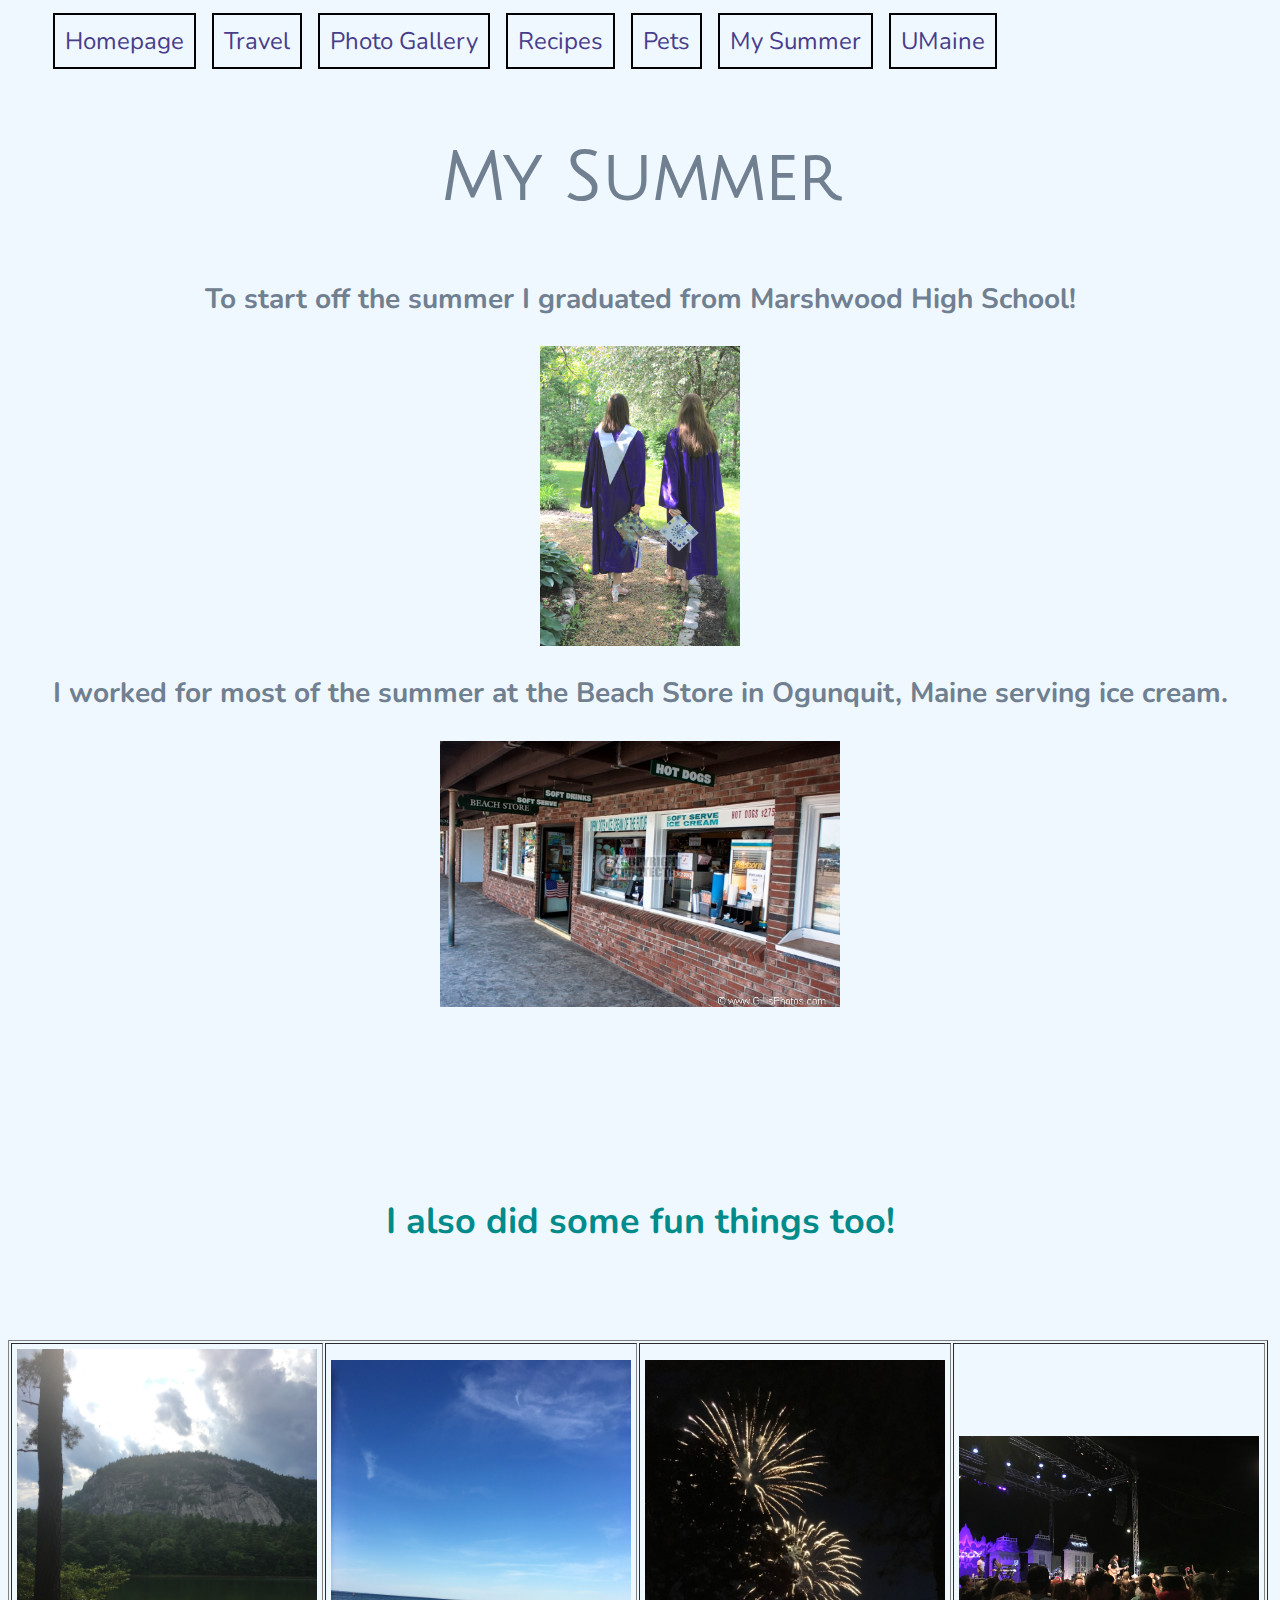
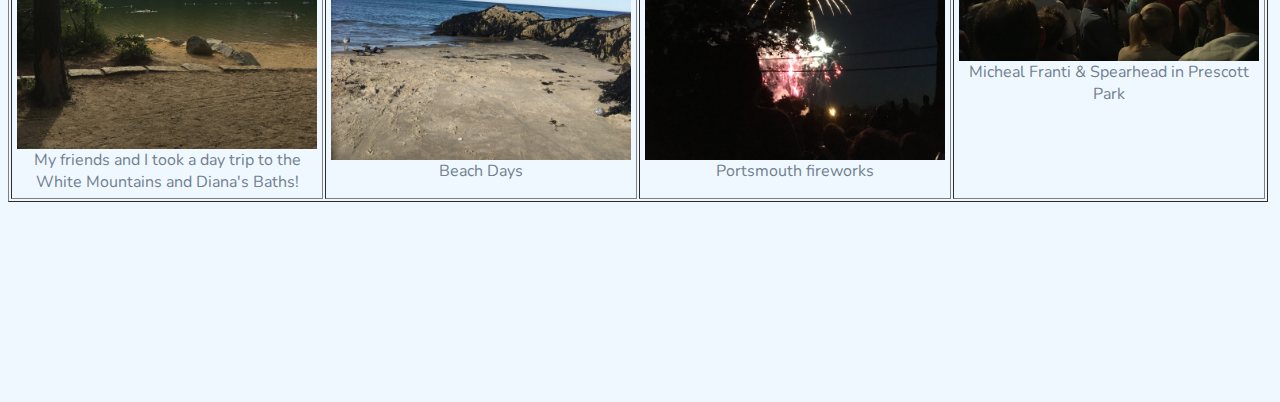
<file: mysummer.html>
<html>
<nav>
<ul>
<li><A HREF="index.html"> Homepage </a></li>
<li><A HREF="travel.html"> Travel</a></li> 
<li><A HREF="photogallery.html">Photo Gallery</a></li>
<li><A HREF="recipes.html"> Recipes </a> </li>
<li><A HREF="Pets.html"> Pets </a></li>
<li><A HREF="mysummer.html"> My Summer</a></li>
<li><A HREF="https://umaine.edu/">UMaine</a></li>

</ul>
<nav>

<head>
	<title>My Summer</title>
	<link href="https://fonts.googleapis.com/css?family=Nunito" rel="stylesheet"> 
	<link href="styles.css" rel="stylesheet">
</head>
<body>
<h1> <p align="center"> My Summer</p> </h1>
<link href="https://fonts.googleapis.com/css?family=Julius+Sans+One" rel="stylesheet">

<h3 align="center"> To start off the summer I graduated from Marshwood High School! </h3>
<p align="center"> <IMG SRC="grad.JPG" width= "200">

<h3 align="center"> I worked for most of the summer at the Beach Store in Ogunquit, Maine serving ice cream. </h3>
<p align="center"> <IMG SRC="beachstore.jpg" width="400">

<br> </br>
<br> </br>
<br> </br>

<h2 align="center"> I also did some fun things too! </h2>
<br> </br>
<table width="500" border="1" cellpadding="5">

<tr>

<td align="center" valign="center">
<img src="echolake.jpg" width= "300" alt="description here" />
<br />
My friends and I took a day trip to the White Mountains and Diana's Baths!
</td>

<td align="center" valign="center">
<img src="ogt.jpg" width= "300" alt="description here" />
<br />
Beach Days
</td>

<td align="center" valign="center">
<img src="fireworkds.jpg" width= "300" alt="description here" />
<br />
Portsmouth fireworks
</td>

<td align="center" valign="center">
<img src="concert.jpg" width= "300" alt="description here" />
<br />
Micheal Franti & Spearhead in Prescott Park
</td>

</tr>

</table>

<br> </br>
<br> </br>
<br> </br>

</body>
</file>
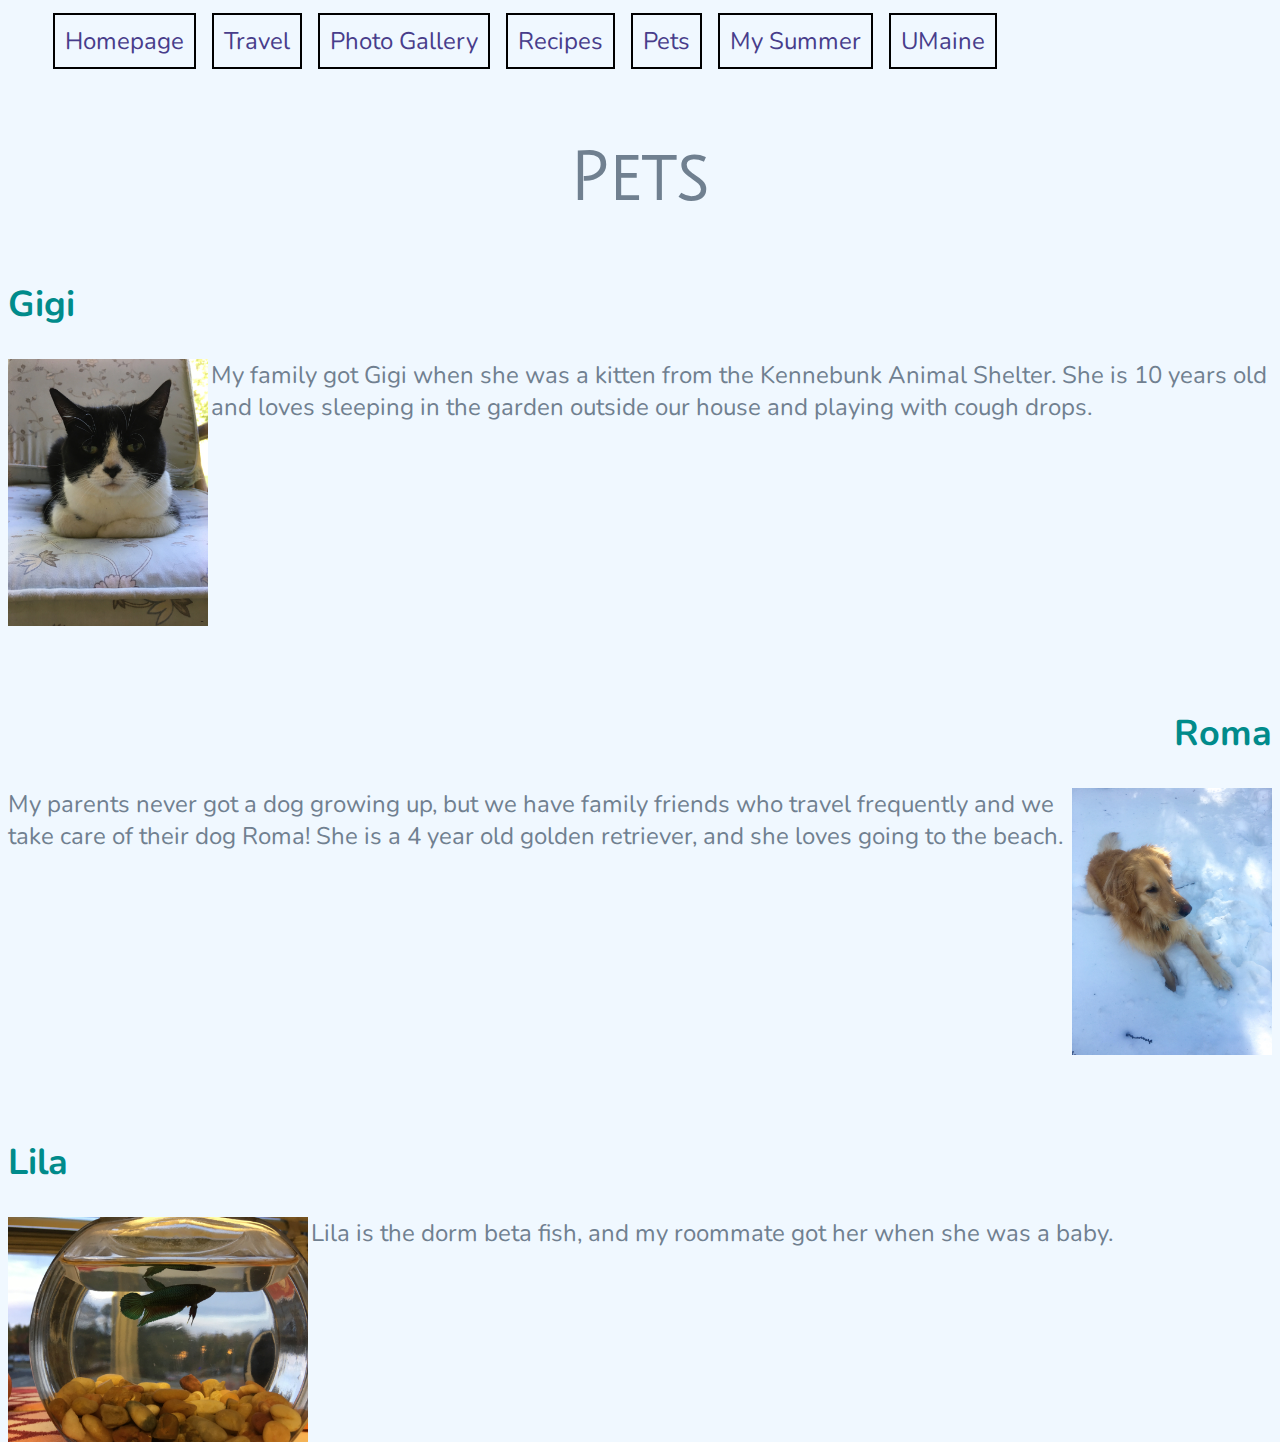
<file: Pets.html>
<html>

<nav>
<ul>
<li><A HREF="index.html"> Homepage </a></li>
<li><A HREF="travel.html"> Travel</a></li> 
<li><A HREF="photogallery.html">Photo Gallery</a></li>
<li><A HREF="recipes.html"> Recipes </a> </li>
<li><A HREF="Pets.html"> Pets </a></li>
<li><A HREF="mysummer.html"> My Summer</a></li>
<li><A HREF="https://umaine.edu/">UMaine</a></li>

</ul>
<nav>

<head>
	<title>Pets</title>
	<link href="https://fonts.googleapis.com/css?family=Nunito" rel="stylesheet"> 
	<link href="styles.css" rel="stylesheet">
</head>

<body>
<h1> <p align="center"> Pets </p> </h1>
<link href="https://fonts.googleapis.com/css?family=Julius+Sans+One" rel="stylesheet">

<h2> Gigi </h2>
<div class="picture">
	<img src="gigi2.jpg" align="left" width="200"> My family got Gigi when she was a kitten from the Kennebunk Animal Shelter. She is
10 years old and loves sleeping in the garden outside our house and playing with cough drops.
</div>

<br> </br>
<br> </br>
<br> </br>
<br> </br>

<h2 align="right"> Roma </h2> 
<div class="picture">
	<IMG SRC="roma.JPG" align="right" width="200"> My parents never got a dog growing up, but we have family friends who travel frequently and 
we take care of their dog Roma! She is a 4 year old golden retriever, and she loves going to the beach.
</div>

<br> </br>
<br> </br>
<br> </br>
<br> </br>


<h2> Lila </h2>
<div class="picture">
	<IMG SRC= "lila.JPG" align="left" width="300"> Lila is the dorm beta fish, and my roommate got her when she was a baby. 
</div>

</body>
</file>
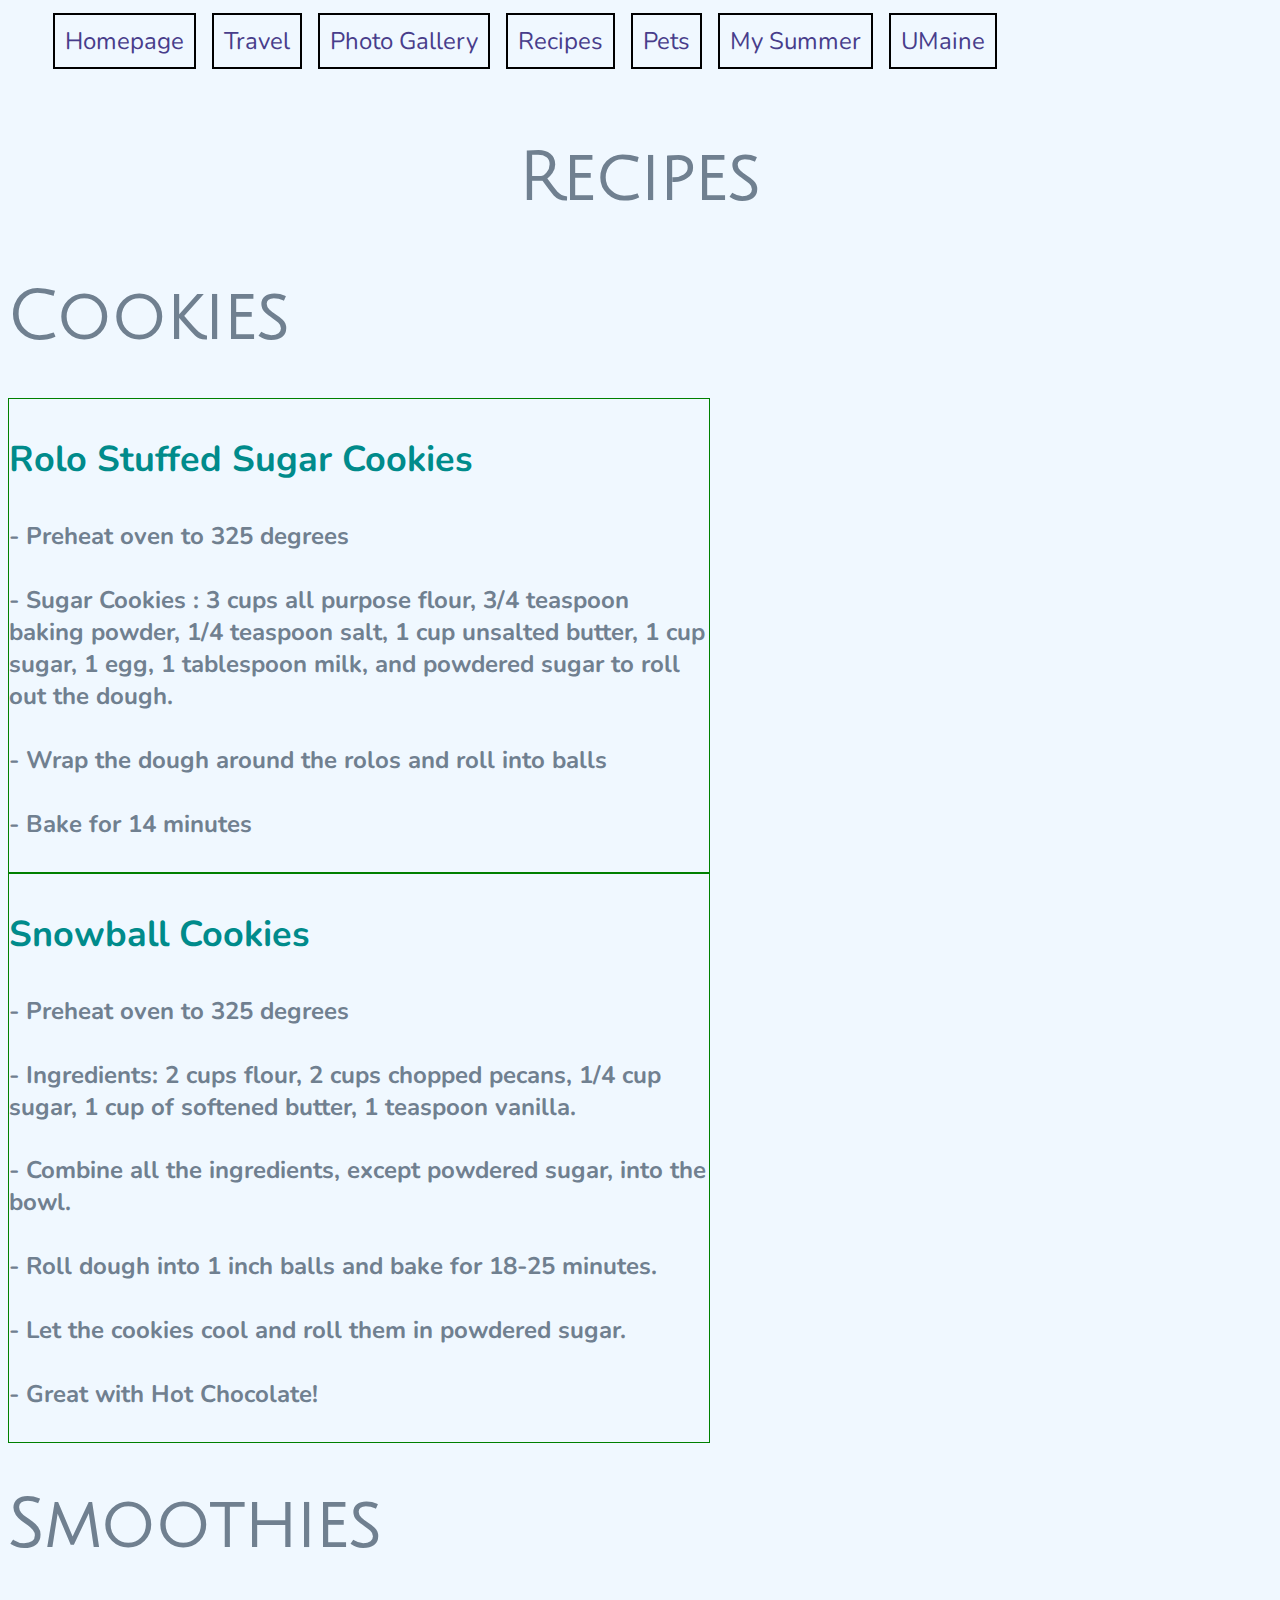
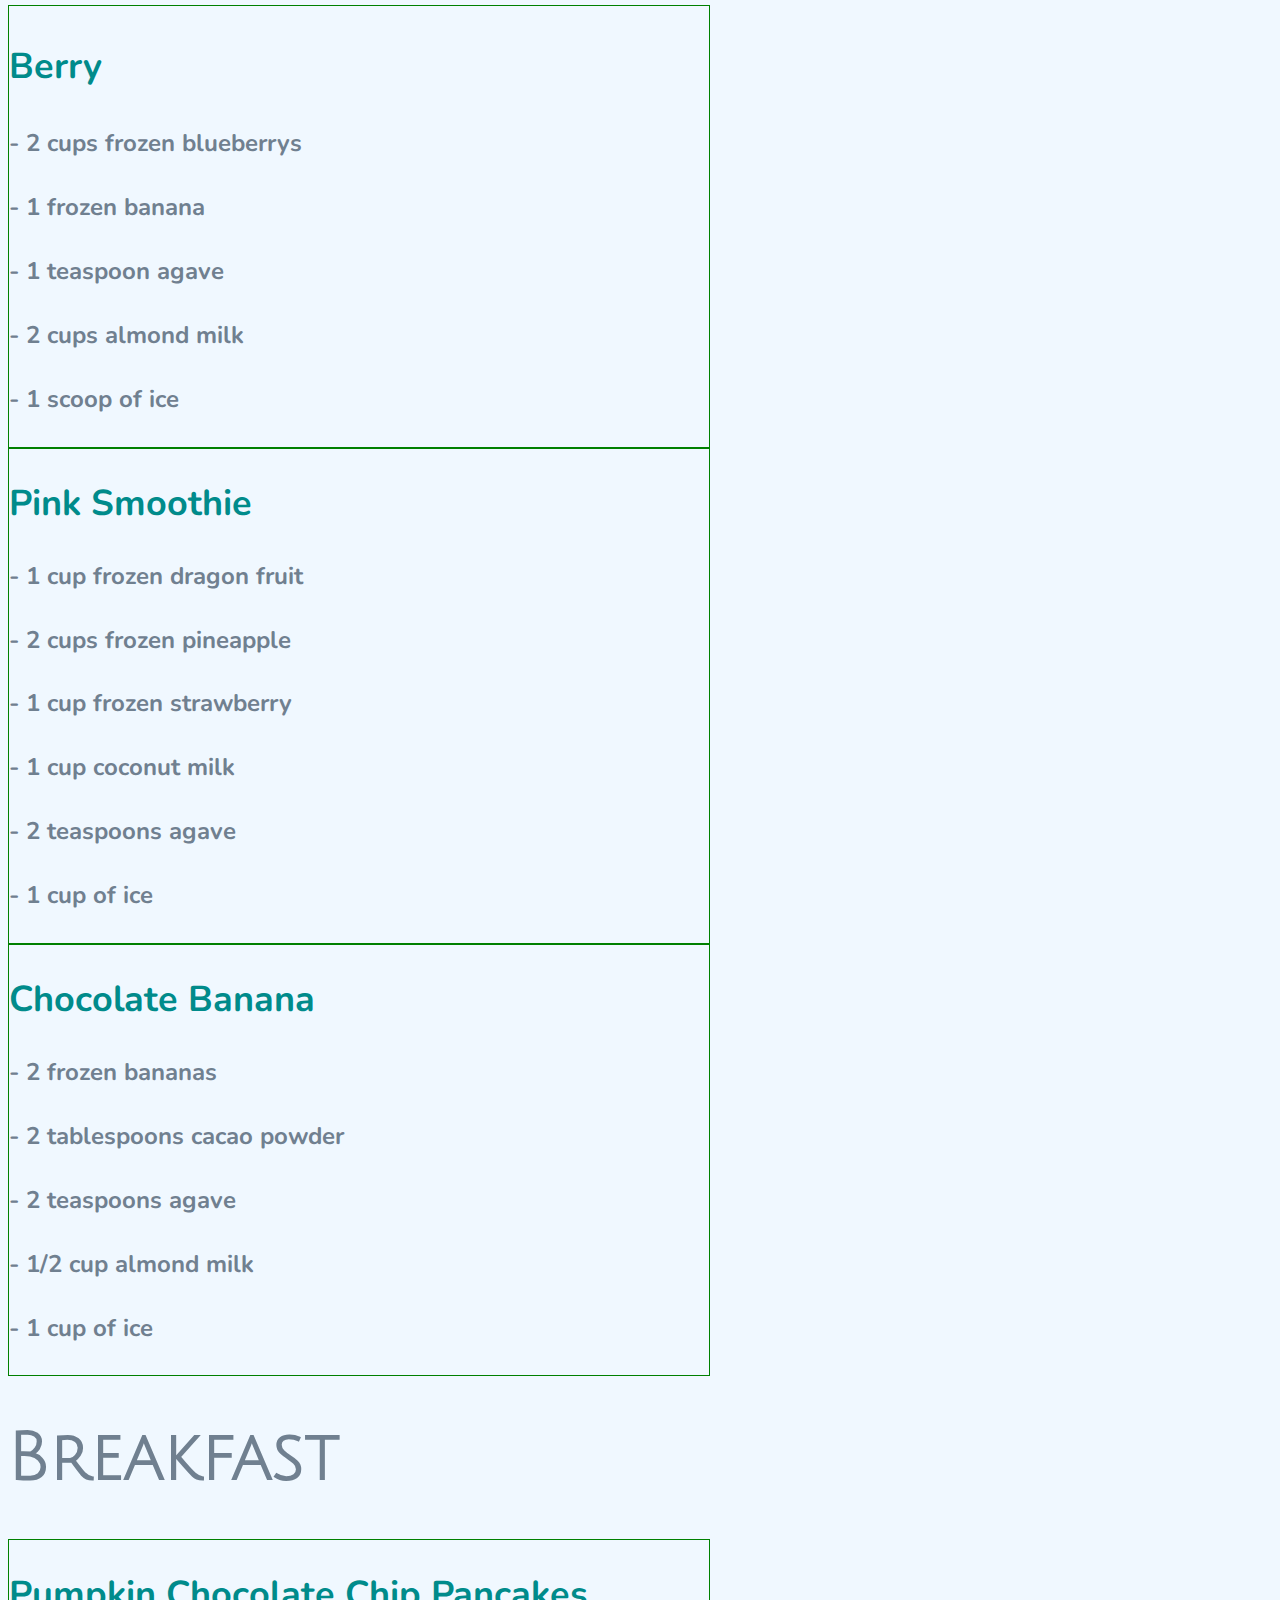
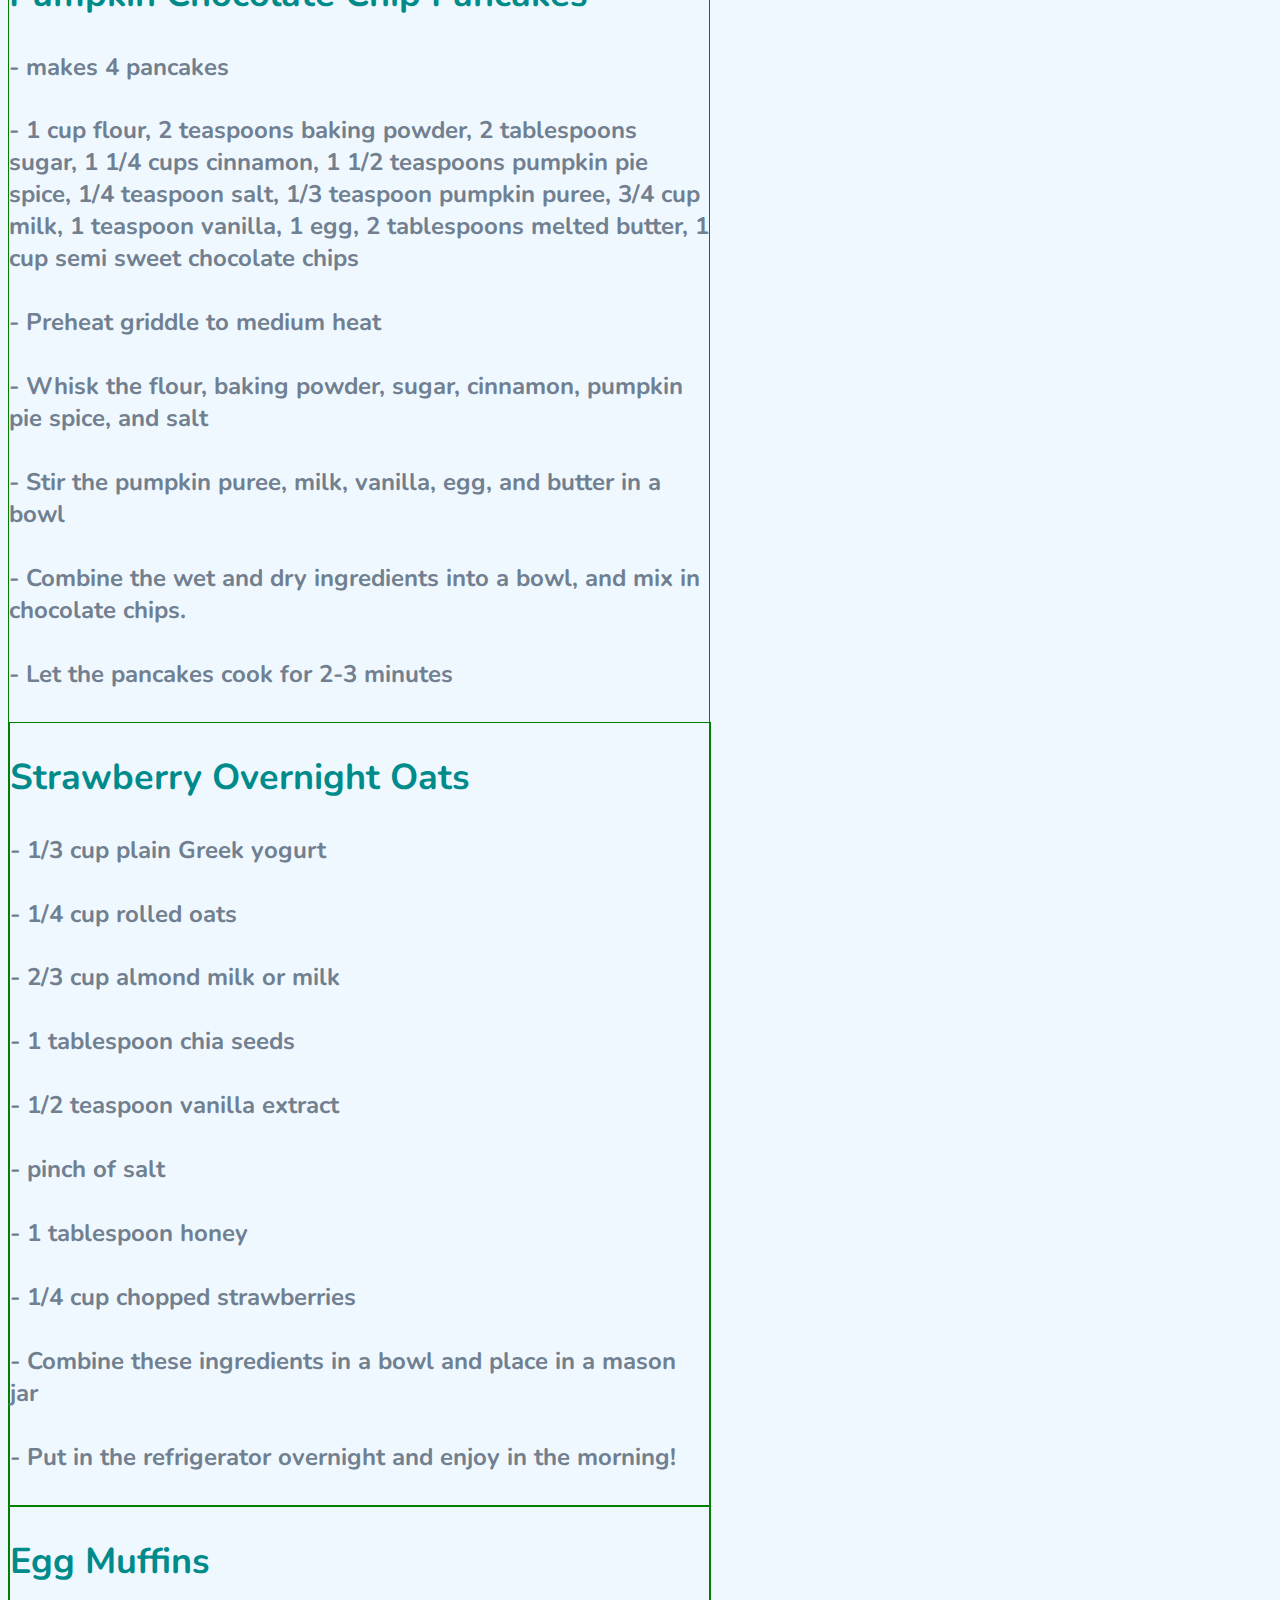
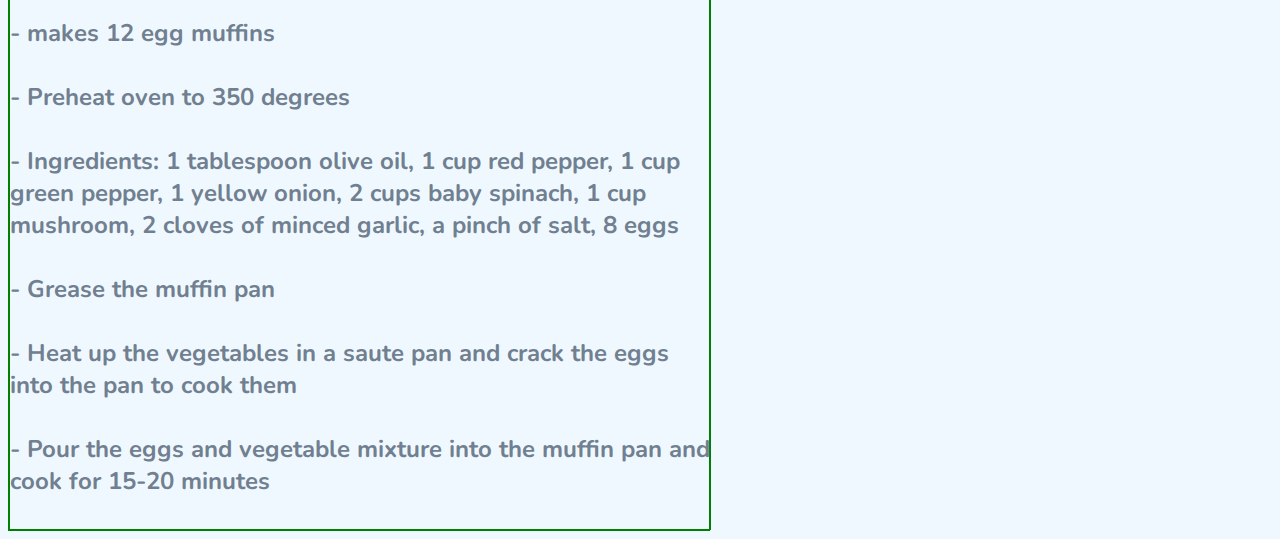
<file: recipes.html>
<html>

<nav>
<ul>
<li><A HREF="index.html"> Homepage </a></li>
<li><A HREF="travel.html"> Travel</a></li> 
<li><A HREF="photogallery.html">Photo Gallery</a></li>
<li><A HREF="recipes.html"> Recipes </a> </li>
<li><A HREF="Pets.html"> Pets </a></li>
<li><A HREF="mysummer.html"> My Summer</a></li>
<li><A HREF="https://umaine.edu/">UMaine</a></li>
</ul>
<nav>

<head>
	<title> Recipes </title>
	<link href="https://fonts.googleapis.com/css?family=Nunito" rel="stylesheet"> 
	<link href="styles.css" rel="stylesheet">
</head>

<body>
<h1> <p align= "center"> Recipes </p> </h1> 
<link href="https://fonts.googleapis.com/css?family=Julius+Sans+One" rel="stylesheet">

<h1> Cookies </h1>

<div class="boxed" >

<h2> <p> Rolo Stuffed Sugar Cookies </p></h2>
<h4> - Preheat oven to 325 degrees</h4>
<h4> - Sugar Cookies : 3 cups all purpose flour, 3/4 teaspoon baking powder,
1/4 teaspoon salt, 1 cup unsalted butter, 1 cup sugar, 1 egg, 1 tablespoon milk, and 
powdered sugar to roll out the dough.  </h4>
<h4> - Wrap the dough around the rolos and roll into balls </h3>
<h4> - Bake for 14 minutes </h4> 
</div>

<div class="boxed" >

<h2> <p> Snowball Cookies </p> <h2>
<h4> - Preheat oven to 325 degrees
<h4> - Ingredients: 2 cups flour, 2 cups chopped pecans, 1/4 cup sugar, 1 cup of softened 
		butter, 1 teaspoon vanilla. </h4>
<h4> - Combine all the ingredients, except powdered sugar, into the bowl. </h4>
<h4> - Roll dough into 1 inch balls and bake for 18-25 minutes. </h4>
<h4> - Let the cookies cool and roll them in powdered sugar. </h4>
<h4> - Great with Hot Chocolate! </h4>


</div>

<h1> Smoothies </h1>

<div class="boxed">
<h2> <p> Berry </p> </h2>
<h4> - 2 cups frozen blueberrys </h4>
<h4> - 1 frozen banana </h4>
<h4> - 1 teaspoon agave </h4>
<h4> - 2 cups almond milk </h4>
<h4> - 1 scoop of ice </h4>
</div>

<div class="boxed">
<h2> Pink Smoothie </h2> 
<h4> - 1 cup frozen dragon fruit </h4>
<h4> - 2 cups frozen pineapple </h4>
<h4> - 1 cup frozen strawberry </h4>
<h4> - 1 cup coconut milk </h4>
<h4> - 2 teaspoons agave </h4>
<h4> - 1 cup of ice </h4>
</div>


<div class="boxed">
<h2> Chocolate Banana </h2>
<h4> - 2 frozen bananas </h4>
<h4> - 2 tablespoons cacao powder </h4>
<h4> - 2 teaspoons agave </h4>
<h4> - 1/2 cup almond milk </h4>
<h4> - 1 cup of ice </h4>
</div>

<h1> Breakfast </h1>
<div class="boxed">
<h2> Pumpkin Chocolate Chip Pancakes </h2>
<h4> - makes 4 pancakes </h4>
<h4> - 1 cup flour, 2 teaspoons baking powder, 2 tablespoons sugar, 1 1/4 cups cinnamon, 
1 1/2 teaspoons pumpkin pie spice, 1/4 teaspoon salt, 1/3 teaspoon pumpkin puree, 
3/4 cup milk, 1 teaspoon vanilla, 1 egg, 2 tablespoons melted butter, 1 cup semi sweet chocolate chips </h4>
<h4> - Preheat griddle to medium heat </h4>
<h4> - Whisk the flour, baking powder, sugar, cinnamon, pumpkin pie spice, and salt </h4>
<h4> - Stir the pumpkin puree, milk, vanilla, egg, and butter in a bowl </h4>
<h4> - Combine the wet and dry ingredients into a bowl, and mix in chocolate chips. <h4>
<h4> - Let the pancakes cook for 2-3 minutes </h4>
<div>


<div class="boxed">
<h2> Strawberry Overnight Oats </h2>
<h4> - 1/3 cup plain Greek yogurt </h4>
<h4> - 1/4 cup rolled oats </h4>
<h4> - 2/3 cup almond milk or milk </h4>
<h4> - 1 tablespoon chia seeds </h4>
<h4> - 1/2 teaspoon vanilla extract </h4> 
<h4> - pinch of salt </h4>
<h4> - 1 tablespoon honey </h4>
<h4> - 1/4 cup chopped strawberries </h4>
<h4> - Combine these ingredients in a bowl and place in a mason jar </h4>
<h4> - Put in the refrigerator overnight and enjoy in the morning! </h4>
</div>

<div class="boxed">
<h2> Egg Muffins </h2> 
<h4> - makes 12 egg muffins <h4>
<h4> - Preheat oven to 350 degrees </h4>
<h4> - Ingredients: 1 tablespoon olive oil, 1 cup red pepper, 1 cup green pepper, 1 yellow onion,
2 cups baby spinach, 1 cup mushroom, 2 cloves of minced garlic, a pinch of salt, 8 eggs </h4>
<h4> - Grease the muffin pan </h4>
<h4> - Heat up the vegetables in a saute pan and crack the eggs into the pan to cook them </h4>
<h4> - Pour the eggs and vegetable mixture into the muffin pan and cook for 15-20 minutes </h4>
</div>
</file>
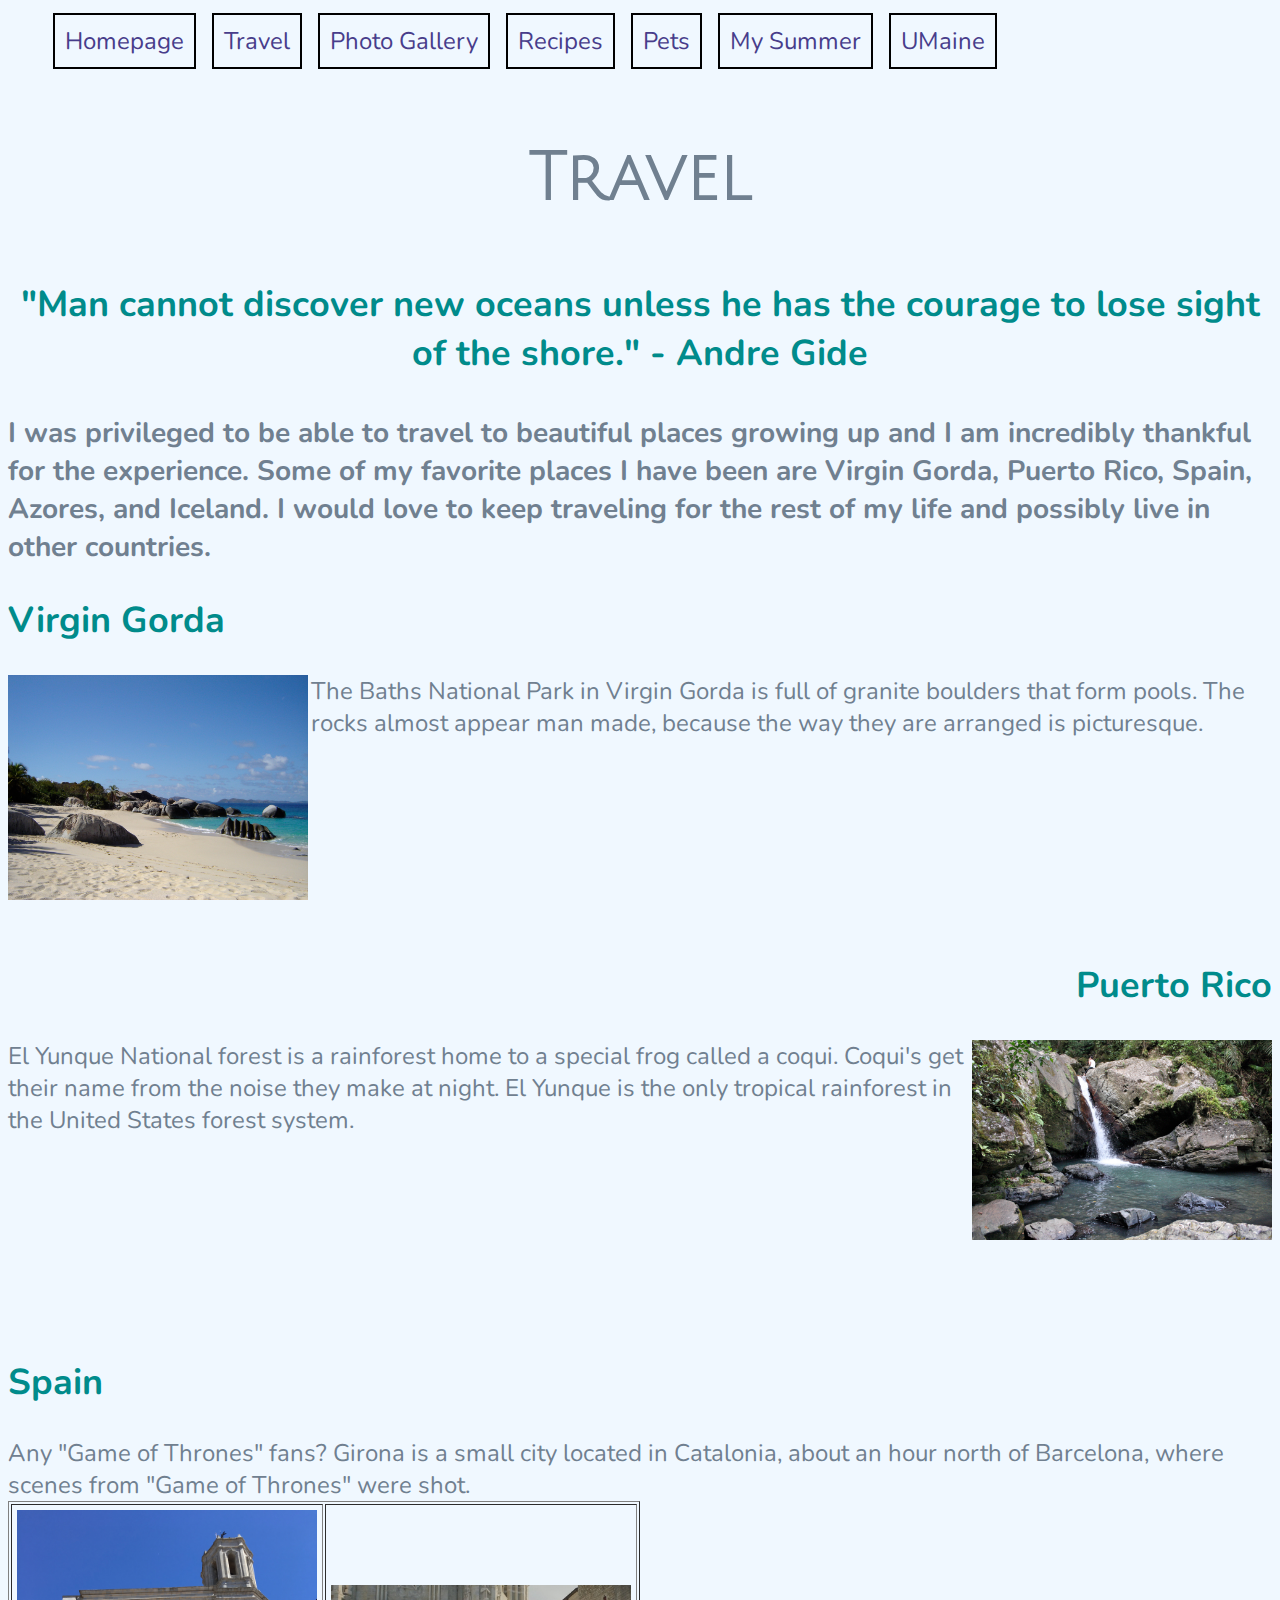
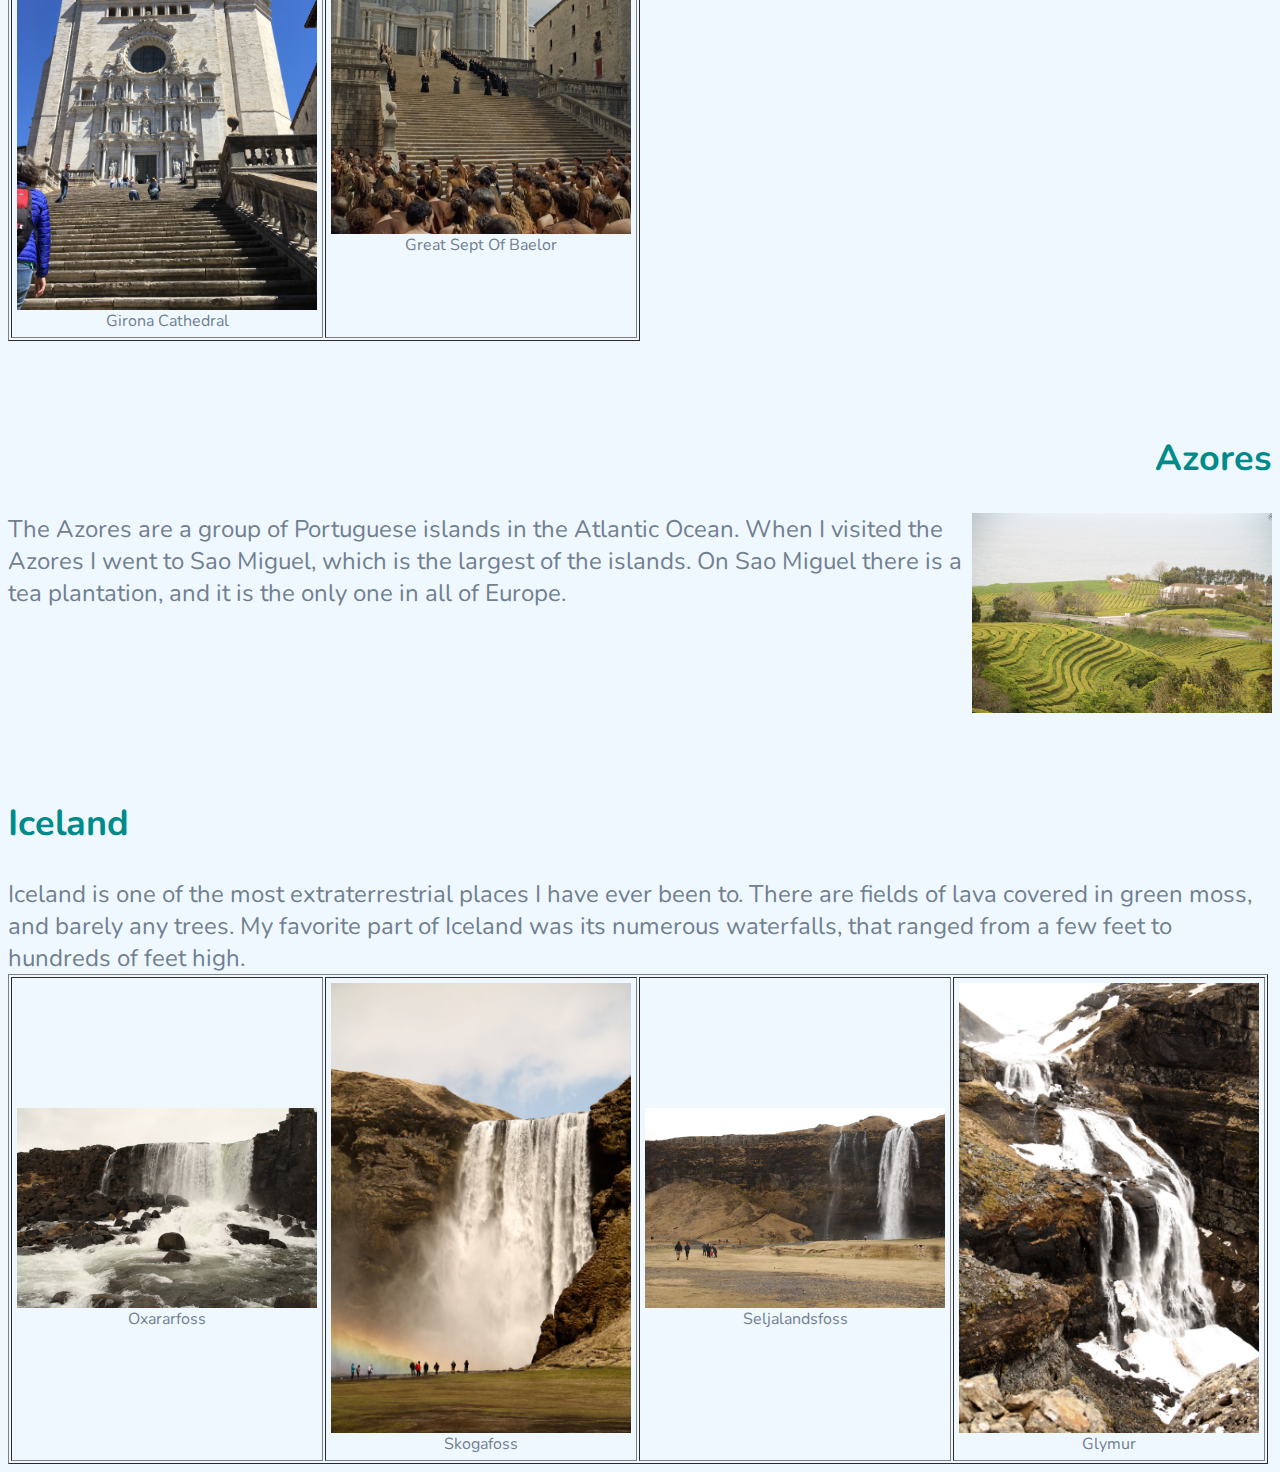
<file: travel.html>
<html>
<head>
	<title>Travel</title>
	<link href="https://fonts.googleapis.com/css?family=Nunito" rel="stylesheet"> 
	<link href="styles.css" rel="stylesheet">
	
<nav>
<ul>
<li><A HREF="index.html"> Homepage </a></li>
<li><A HREF="travel.html"> Travel</a></li> 
<li><A HREF="photogallery.html">Photo Gallery</a></li>
<li><A HREF="recipes.html"> Recipes </a> </li>
<li><A HREF="Pets.html"> Pets </a></li>
<li><A HREF="mysummer.html"> My Summer</a></li>
<li><A HREF="https://umaine.edu/">UMaine</a></li>
</ul>
<nav>

</head>
<body>
<h1> <p align="center"> Travel </p> </h1>
<link href="https://fonts.googleapis.com/css?family=Julius+Sans+One" rel="stylesheet">


<h2> <p align="center"> "Man cannot discover new oceans unless he has the courage to lose sight of the shore."
- Andre Gide </p> </h2>


<h3> I was privileged to be able to travel to beautiful places growing up and I am incredibly thankful for the experience. 
Some of my favorite places I have been are Virgin Gorda, Puerto Rico, Spain, Azores, and Iceland.
I would love to keep traveling for the rest of my life and possibly live in other countries. </h3>




<h2> Virgin Gorda </h2>

<div class="picture">
	<img src="baths.JPG" align="left" width="300"> The Baths National Park in Virgin Gorda is full of granite boulders that form pools. The rocks
almost appear man made, because the way they are arranged is picturesque.
</div>

<br> </br>
<br> </br>
<br> </br>
	

<h2 align="right">  Puerto Rico </h2>


<div class= "picture">
	<img src = "elyunque.JPG" width= "300" align="right">El Yunque National forest is a rainforest home to a special frog called a coqui.
	 Coqui's get their name from the noise they make at night. El Yunque is the only tropical rainforest in the United States forest system.
</div>

<br> </br>
<br> </br>
<br> </br>


<h2> Spain </h2>
Any "Game of Thrones" fans? Girona is a small city located in Catalonia, about an hour north 
of Barcelona, where scenes from "Game of Thrones" were shot.
<table width="500" border="1" cellpadding="5"  >

<tr>

<td align="center" valign="center" align="left">
<img src="gironacathedral.jpg" width="300" alt="description here" />
<br />
Girona Cathedral
</td>

<td align="center" valign="center">
<img src="septofbaelor.jpg" width= "300" alt="description here" />
<br />
Great Sept Of Baelor
</td>

</tr>

</table>

<br> </br>



<h2 align="right"> Azores </h2>
<img src = "tea.JPG" width= "300" align="right"> The Azores are a group of Portuguese islands in the Atlantic Ocean. When I visited the Azores
I went to Sao Miguel, which is the largest of the islands. On Sao Miguel there is a tea plantation, 
and it is the only one in all of Europe.

<br> </br>
<br> </br>
<br> </br>

<h2>Iceland </h2>

Iceland is one of the most extraterrestrial places I have ever been to. There are fields of lava
covered in green moss, and barely any trees. My favorite part of Iceland was its numerous waterfalls, 
that ranged from a few feet to hundreds of feet high. 

<table width="500" border="1" cellpadding="5">

<tr>

<td align="center" valign="center">
<img src="tingvellir.JPG" width= "300" alt="description here" />
<br />
Oxararfoss
</td>

<td align="center" valign="center">
<img src="skogafoss.JPG" width= "300" alt="description here" />
<br />
Skogafoss
</td>

<td align="center" valign="center">
<img src="seljalandsfoss.JPG" width= "300" alt="description here" />
<br />
Seljalandsfoss
</td>

<td align="center" valign="center">
<img src="glymur.JPG" width= "300" alt="description here" />
<br />
Glymur
</td>

</tr>

</table>
</file>
<file: styles.css>
h1 {color: SlateGrey; 
font-size: 50pt;
font-family: 'Julius Sans One', sans-serif;}
h2 {font-size:150%;
	font-style: bold;
	color: DarkCyan}
	
body {
	background: AliceBlue;
	color: SlateGrey;
	font-size: 18pt;
	font-family: 'Nunito', sans-serif;
	}
	
nav li { border: 2px solid black;
		display: inline-block;
		padding: 10px;
		margin: 5px;
		backround: AliceBlue;
		}
		
a { color: DarkSlateBlue;
	text-decoration: none;}
a:hover {color: DarkSlateBlue; }

.special {color: DarkSlateBlue;}

table, th, td, {border: 1px solid black; border-collapse: collapse}

th { background: AliceBLue;}




.autoResizeImage {
	max-width: 100%
	height: auto;
	width: auto;
	}
	
	.boxed {
  border: 1px solid green ;
  width: 700px;
}
</file>
